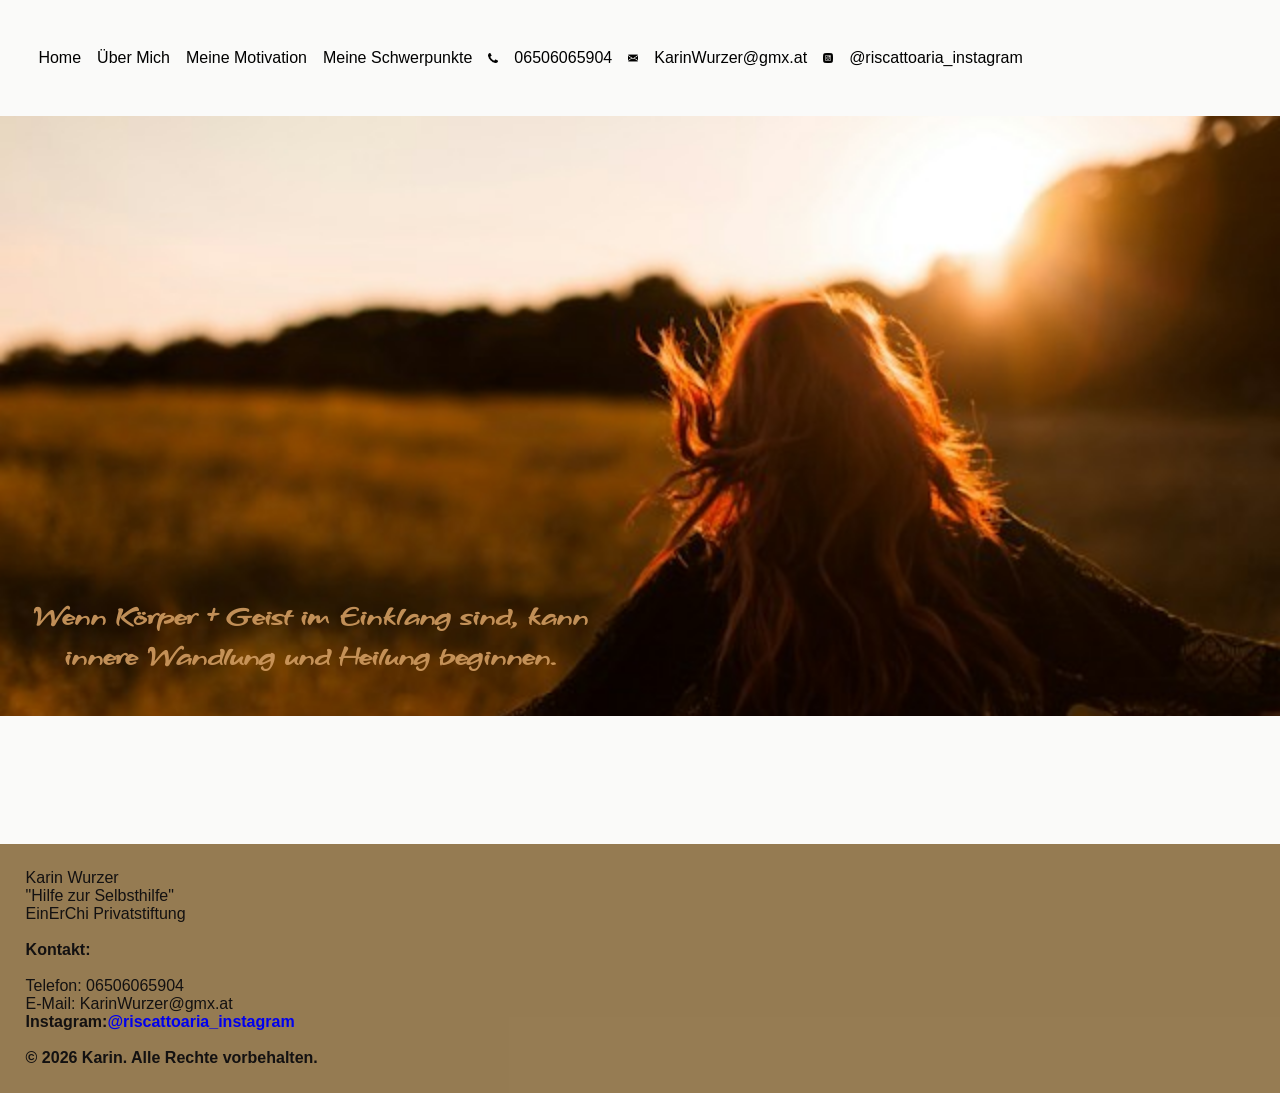
<file: index.html>
<!DOCTYPE html>
<html lang="de">

<head>
    <meta charset="UTF-8">
    <meta name="viewport" content="width=device-width, initial-scale=1.0">
    <!--    Einbinden von Google Font Schriftarten hier:-->
    <link href="https://fonts.googleapis.com/css2?family=Grechen+Fuemen&display=swap" rel="stylesheet">
    <!--    Stylesheet mit HTML verbinden-->
    <link rel="stylesheet" href="style.css">
    <title>Wurzer Karin</title>
</head>

<body>

    <!--DerBegrüßungs-Bildschirm, der nach 2 sek. verschwindet-->
    <!-- <div id="intro-screen">

    </div> -->
    <header class="main-content">
        <nav class="main-navbar">
            <ul>
                <li><a href="index.html">Home</a></li>
                <li><a href="Ueber mich.html">Über Mich</a></li>
                <li><a href="Meine Motivation.html">Meine Motivation</a></li>
                <li><a href="Meine Möglichkeiten.html">Meine Schwerpunkte</a></li>
                <!-- <li><a href="/seiten/kontakt.html">Kontakt</a></li> -->
                <!-- <li><a href="/seiten/contact.html">Contact Test</a></li> -->
                <img src="/bilder/phone.png"><a href="tel:+436506065904">06506065904</a>
                <img src="bilder/email.png"><a href="mailto:karinwurzer@gmx.at">KarinWurzer@gmx.at</a>
                <img src="bilder/instagram.png"><a href="https://www.instagram.com/riscattoaria"
                    target="_blank">@riscattoaria_instagram</a>
            </ul>
        </nav>
        <div class="banner">
            <h1 id="intro-screen">
                Wenn Körper + Geist im Einklang sind, kann innere Wandlung und Heilung beginnen.
            </h1>
        </div>
    </header>
    <main class="main-content">
        <!--    Abschnitte deiner Startseite-->

        <section id="erfahrungs-berichte">

        </section>
    </main>
    <!--Impressum Bereich -->
    <footer>
        <!-- <p>Copyright @Lorem Ipsum <span id="current-year"></span></p> -->
        <!-- <nav class="footer-navbar"> -->
        <!-- <ul> -->
        <!-- <li><a href="seiten/impressum.html">Impressum</a></li> -->
        <!-- <li><a href="#">Datenschutz</a></li> -->
        <!-- </ul> -->
        <!-- </nav> -->


        <!-- <h2>Impressum</h2> -->

        <div class="impressum-content">

            <p>Karin Wurzer</p>
            <p>"Hilfe zur Selbsthilfe"</p>

            <p>EinErChi Privatstiftung</p>
            <br>

            <p><strong>Kontakt:</strong></p>
            <br>
            <p>Telefon: 06506065904</p>
            <p>E-Mail: KarinWurzer@gmx.at</p>

            <p><strong>
                    <Social Media:</strong>
            </p>
            <p>Instagram:<a href="https://www.instagram.com/riscattoaria" target="_blank">@riscattoaria_instagram</a>
            </p>
            <br>
            <p class="Copyright">&copy; 2026 Karin. Alle Rechte vorbehalten.</p>
    </footer id="impressum" class="impressum-section">

    <script src="index.js">

    </script>
</body>

</html>
</file>
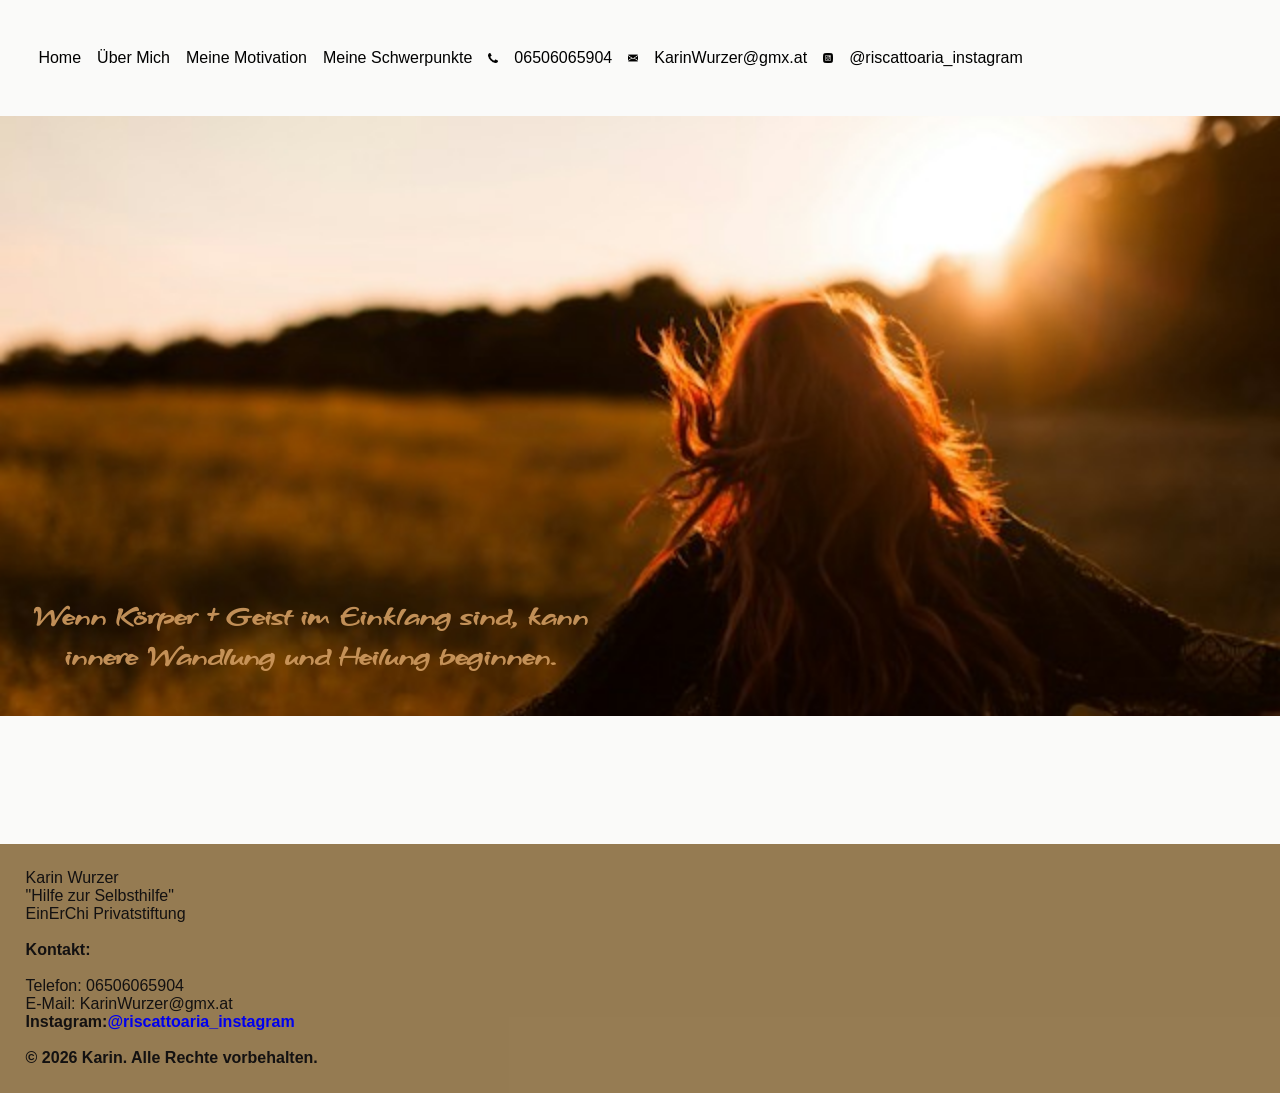
<file: Home.html>
<!DOCTYPE html>
<html lang="de">

<head>
    <meta charset="UTF-8">
    <meta name="viewport" content="width=device-width, initial-scale=1.0">
    <!--    Einbinden von Google Font Schriftarten hier:-->
    <link href="https://fonts.googleapis.com/css2?family=Grechen+Fuemen&display=swap" rel="stylesheet">
    <!--    Stylesheet mit HTML verbinden-->
    <link rel="stylesheet" href="style.css">
    <title>Wurzer Karin</title>
</head>

<body>

    <!--DerBegrüßungs-Bildschirm, der nach 2 sek. verschwindet-->
    <!-- <div id="intro-screen">

    </div> -->
    <header class="main-content">
        <nav class="main-navbar">
            <ul>
                <li><a href="Home.html">Home</a></li>
                <li><a href="Ueber mich.html">Über Mich</a></li>
                <li><a href="Meine Motivation.html">Meine Motivation</a></li>
                <li><a href="Meine Möglichkeiten.html">Meine Schwerpunkte</a></li>
                <!-- <li><a href="/seiten/kontakt.html">Kontakt</a></li> -->
                <!-- <li><a href="/seiten/contact.html">Contact Test</a></li> -->
                <img src="/bilder/phone.png"><a href="tel:+436506065904">06506065904</a>
                <img src="bilder/email.png"><a href="mailto:karinwurzer@gmx.at">KarinWurzer@gmx.at</a>
                <img src="bilder/instagram.png"><a href="https://www.instagram.com/riscattoaria"
                    target="_blank">@riscattoaria_instagram</a>
            </ul>
        </nav>
        <div class="banner">
            <h1 id="intro-screen">
                Wenn Körper + Geist im Einklang sind, kann innere Wandlung und Heilung beginnen.
            </h1>
        </div>
    </header>
    <main class="main-content">
        <!--    Abschnitte deiner Startseite-->

        <section id="erfahrungs-berichte">

        </section>
    </main>
    <!--Impressum Bereich -->
    <footer>
        <!-- <p>Copyright @Lorem Ipsum <span id="current-year"></span></p> -->
        <!-- <nav class="footer-navbar"> -->
        <!-- <ul> -->
        <!-- <li><a href="seiten/impressum.html">Impressum</a></li> -->
        <!-- <li><a href="#">Datenschutz</a></li> -->
        <!-- </ul> -->
        <!-- </nav> -->


        <!-- <h2>Impressum</h2> -->

        <div class="impressum-content">

            <p>Karin Wurzer</p>
            <p>"Hilfe zur Selbsthilfe"</p>

            <p>EinErChi Privatstiftung</p>
            <br>

            <p><strong>Kontakt:</strong></p>
            <br>
            <p>Telefon: 06506065904</p>
            <p>E-Mail: KarinWurzer@gmx.at</p>

            <p><strong>
                    <Social Media:</strong>
            </p>
            <p>Instagram:<a href="https://www.instagram.com/riscattoaria" target="_blank">@riscattoaria_instagram</a>
            </p>
            <br>
            <p class="Copyright">&copy; 2026 Karin. Alle Rechte vorbehalten.</p>
    </footer id="impressum" class="impressum-section">

    <script src="index.js">

    </script>
</body>

</html>
</file>
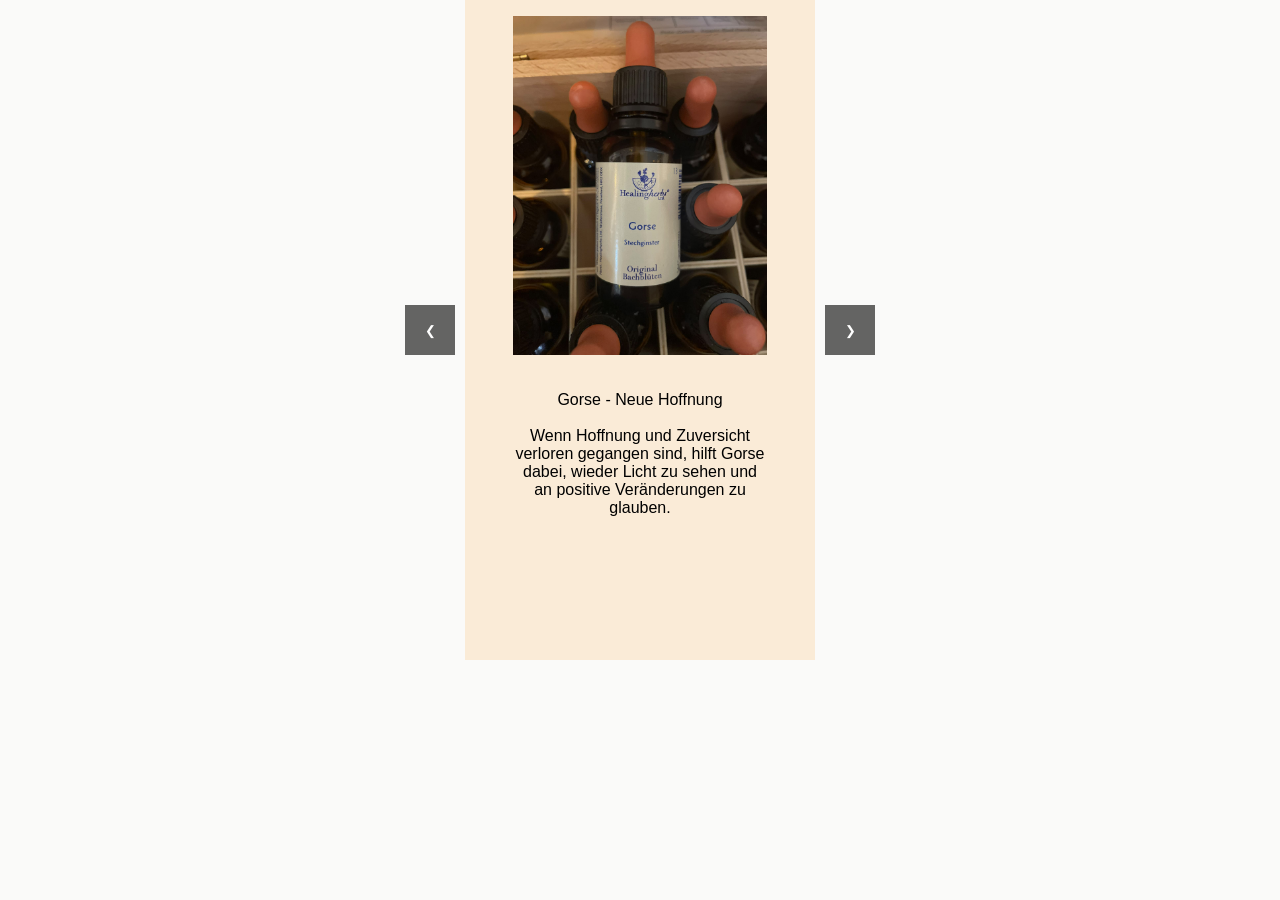
<file: karusell.html>
<!DOCTYPE html>
<html lang="en">

<head>
    <meta charset="UTF-8">
    <meta name="viewport" content="width=device-width, initial-scale=1.0">
    <link rel="stylesheet" href="style.css">
    <style>
        .carousel-container {
            position: relative;
            width: 100%;
            max-width: 350px;
            margin: auto;
            display: flex;
            align-items: center;
        }

        .carousel {
            width: 100%;
            overflow: hidden;
        }

        .img_container {
            display: none;
            width: 100%;
            text-align: center;
            background-color: antiquewhite;
            padding: 1rem 3rem;
        }

        .img_container.active {
            display: block;
        }

        .img_container img {
            width: 100%;
            height: auto;
            object-fit: cover;
        }

        .carousel-btn {
            position: absolute;
            width: 50px;
            height: 50px;
            top: 50%;
            transform: translateY(-50%);
            background-color: rgba(0, 0, 0, 0.6);
            color: white;
            border: none;
            padding: 12px;
            cursor: pointer;
            /* border-radius: 50%; */
            z-index: 2;
        }

        .carousel-btn:hover {
            background-color: rgba(0, 0, 0, 0.9);
        }

        .carousel-btn.prev {
            left: -60px;
        }

        .carousel-btn.next {
            right: -60px;
        }
    </style>
    <title>Karousell</title>
</head>

<body>
    <div class="carousel-container">
        <button class="carousel-btn prev" onclick="moveSlide(-1)">
            &#10094;
        </button>
        <div class="carousel">
            <div class="img_container carousel-item">
                <img src="bilder/Gorse.jpeg" alt="Gorse">
                <p>Gorse - Neue Hoffnung</p>
                <br>
                <p>Wenn Hoffnung und Zuversicht verloren gegangen sind, hilft Gorse dabei, wieder Licht zu sehen und an
                    positive Veränderungen zu glauben.</p>
            </div>

            <div class="img_container carousel-item">
                <img src="bilder/Larch.jpeg" alt="Larch">
                <p>Larch - Selbstvertrauen</p>
                <br>
                <p>Wenn Selbstzweifel dich zurückhalten, unterstützt Larch dich dabei, an deine Fähigkeiten zu glauben
                    und dir mehr zuzutrauen.</p>
            </div>

            <div class="img_container carousel-item">
                <img src="bilder/Wild Rose.jpeg" alt="Wild Rose">
                <p>Wild Rose - Lebensfreude</p>
                <br>
                <p>Wenn Gleichgültigkeit und Resignation den Alltag bestimmen, lädt Wild Rose dazu ein, neue
                    Lebensfreude und Begeisterung zu entdecken.</p>
            </div>

            <div class="img_container carousel-item">
                <img src="bilder/Bethlehem.jpeg" alt="Star of Bethlehem - Trost und Geborgenheit">
                <p>Star of Bethlehem - Trost und Geborgenheit</p>
                <br>
                <p>In Zeiten von Schock, Kummer oder seelischer Erschütterung steht Star of Bethlehem für Trost, inneren
                    Frieden und liebevolle Unterstützung.</p>
                <br>
                <p>Bachblüten werden traditionell als sanfte emotionale Begleitung eingesetzt.</p>
            </div>
        </div>
        <button class="carousel-btn next" onclick="moveSlide(1)">
            &#10095;
        </button>
    </div>
    <script>
        let currentSlide = 0;
        const slides = document.querySelectorAll(".img_container");

        function showSlide(index) {
            slides.forEach(slide => {
                slide.classList.remove("active");
            });

            if (index >= slides.length) {
                currentSlide = 0;
            } else if (index < 0) {
                currentSlide = slides.length - 1;
            } else {
                currentSlide = index;
            }

            slides[currentSlide].classList.add("active");
        }

        function moveSlide(direction) {
            showSlide(currentSlide + direction);
        }

        // Erste Box anzeigen
        showSlide(currentSlide);
    </script>
</body>

</html>
</file>
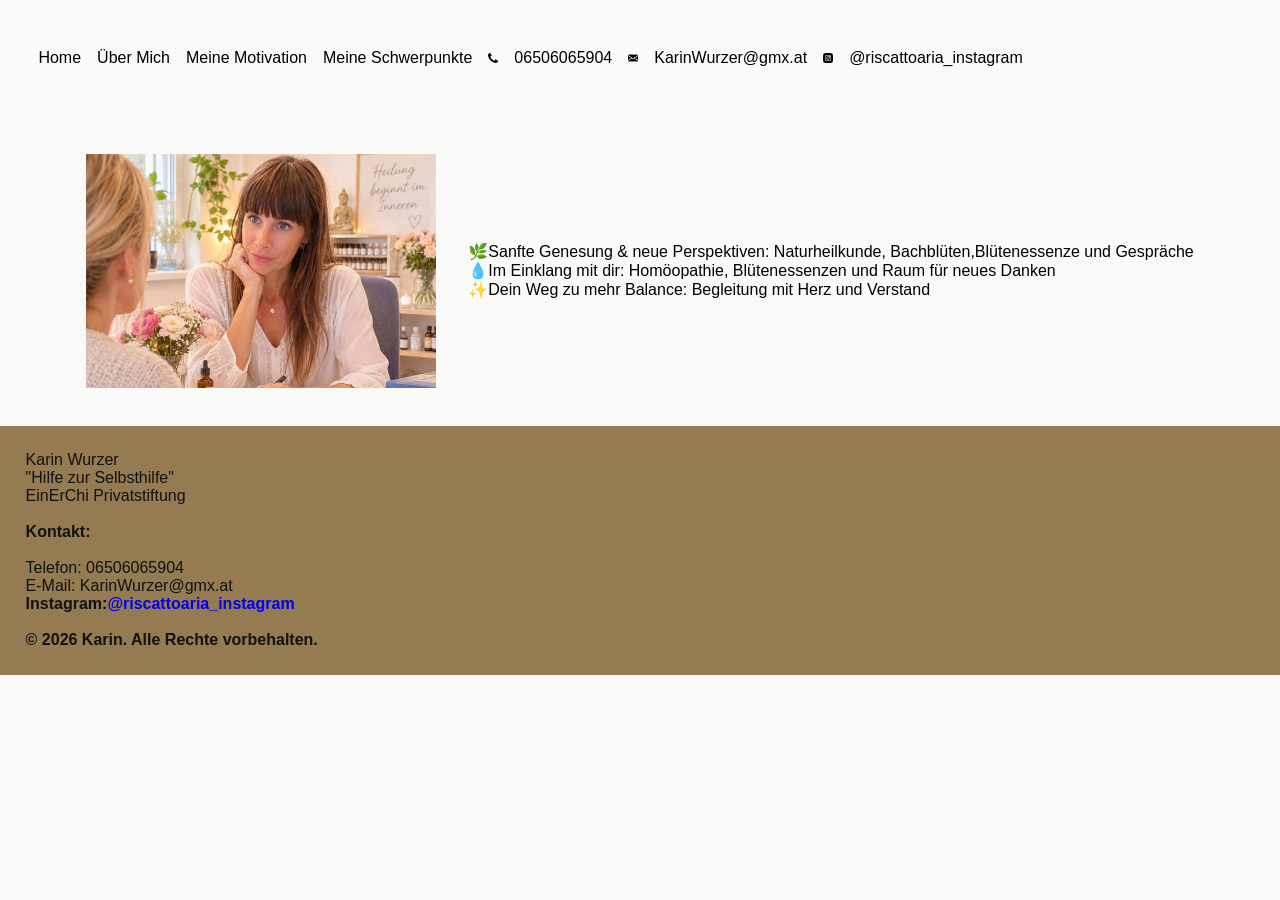
<file: Meine Motivation.html>
<!DOCTYPE html>
<html lang="de">

<head>
    <meta charset="UTF-8">
    <meta name="viewport" content="width=device-width, initial-scale=1.0">
    <!--    Einbinden von Google Font Schriftarten hier:-->
    <link href="https://fonts.googleapis.com/css2?family=Grechen+Fuemen&display=swap" rel="stylesheet">
    <!--    Stylesheet mit HTML verbinden-->
    <link rel="stylesheet" href="style.css">
    <title>Wurzer Karin</title>
</head>

<body>

    <!--DerBegrüßungs-Bildschirm, der nach 2 sek. verschwindet-->
    <!-- <div id="intro-screen">

    </div> -->
    <header class="main-content">
        <nav class="main-navbar">
            <ul>
                <li><a href="index.html">Home</a></li>
                <li><a href="Ueber mich.html">Über Mich</a></li>
                <li><a href="Meine Motivation.html">Meine Motivation</a></li>
                <li><a href="Meine Möglichkeiten.html">Meine Schwerpunkte</a></li>
                <!-- <li><a href="/seiten/kontakt.html">Kontakt</a></li> -->
                <!-- <li><a href="/seiten/contact.html">Contact Test</a></li> -->
                <img src="/bilder/phone.png"><a href="tel:+436506065904">06506065904</a>
                <img src="bilder/email.png"><a href="mailto:karinwurzer@gmx.at">KarinWurzer@gmx.at</a>
                <img src="bilder/instagram.png"><a href="https://www.instagram.com/riscattoaria"
                    target="_blank">@riscattoaria_instagram</a>
            </ul>
        </nav>
       
        </section>
        <section id="meine-Motivation" class="switch-bg-color">
            <img class="bild-beratung" src="bilder/beratung.jpeg">
            <ul>
                <li>🌿Sanfte Genesung & neue Perspektiven: Naturheilkunde, Bachblüten,Blütenessenze und Gespräche</li>
                <li>💧Im Einklang mit dir: Homöopathie, Blütenessenzen und Raum für neues Danken</li>
                <li>✨Dein Weg zu mehr Balance: Begleitung mit Herz und Verstand</li>
            </ul>
       

        </section>
    </main>
    <!--Impressum Bereich -->
    <footer>
        <!-- <p>Copyright @Lorem Ipsum <span id="current-year"></span></p> -->
        <!-- <nav class="footer-navbar"> -->
        <!-- <ul> -->
        <!-- <li><a href="seiten/impressum.html">Impressum</a></li> -->
        <!-- <li><a href="#">Datenschutz</a></li> -->
        <!-- </ul> -->
        <!-- </nav> -->


        <!-- <h2>Impressum</h2> -->

        <div class="impressum-content">

            <p>Karin Wurzer</p>
            <p>"Hilfe zur Selbsthilfe"</p>

            <p>EinErChi Privatstiftung</p>
            <br>

            <p><strong>Kontakt:</strong></p>
            <br>
            <p>Telefon: 06506065904</p>
            <p>E-Mail: KarinWurzer@gmx.at</p>

            <p><strong>
                    <Social Media:</strong>
            </p>
            <p>Instagram:<a href="https://www.instagram.com/riscattoaria" target="_blank">@riscattoaria_instagram</a>
            </p>
            <br>
            <p class="Copyright">&copy; 2026 Karin. Alle Rechte vorbehalten.</p>
    </footer id="impressum" class="impressum-section">

    <script src="index.js">

</script>
</body>

</html>
</file>
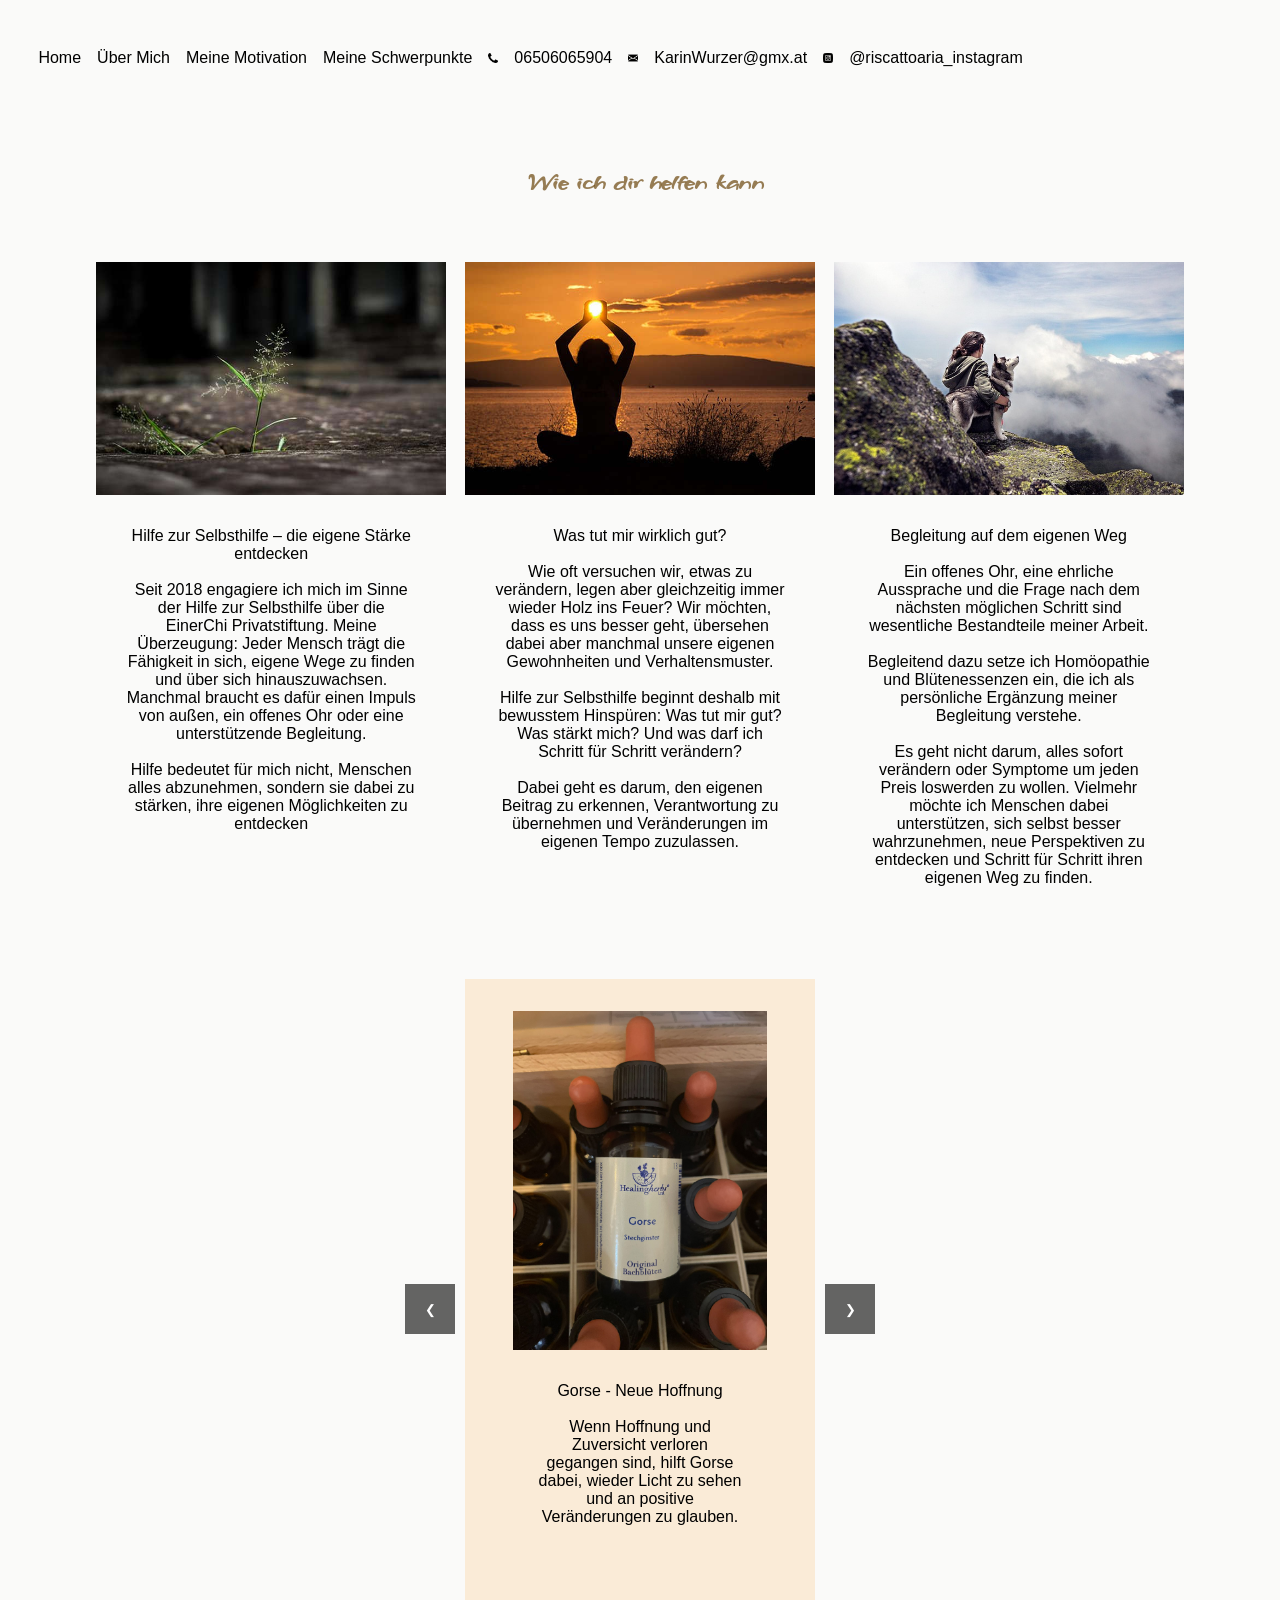
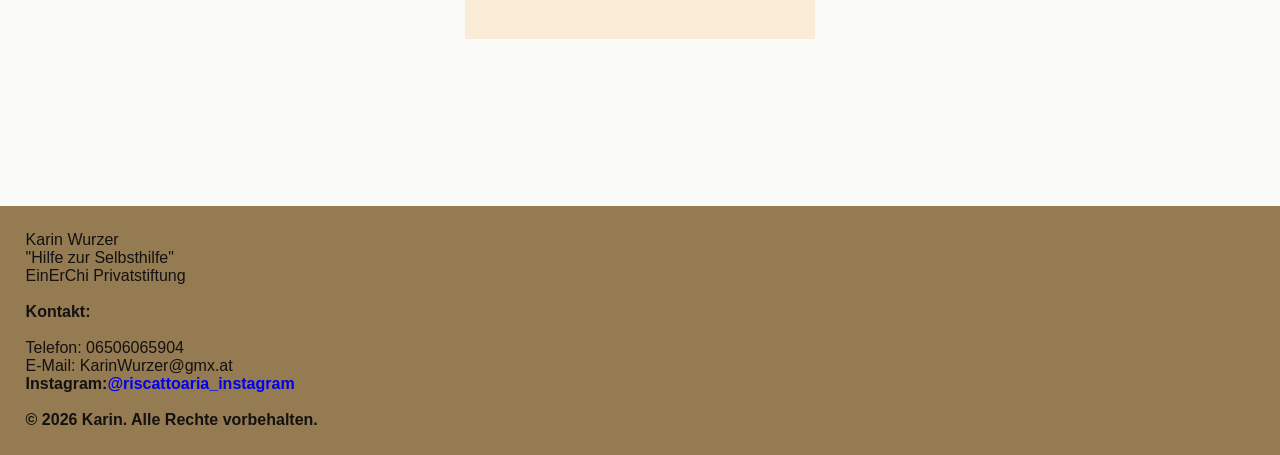
<file: Meine Möglichkeiten.html>
<!DOCTYPE html>
<html lang="de">

<head>
    <meta charset="UTF-8">
    <meta name="viewport" content="width=device-width, initial-scale=1.0">
    <!--    Einbinden von Google Font Schriftarten hier:-->
    <link href="https://fonts.googleapis.com/css2?family=Grechen+Fuemen&display=swap" rel="stylesheet">
    <!--    Stylesheet mit HTML verbinden-->
    <link rel="stylesheet" href="style.css">
    <title>Wurzer Karin</title>
</head>

<body>

    <!--DerBegrüßungs-Bildschirm, der nach 2 sek. verschwindet-->
    <!-- <div id="intro-screen">

    </div> -->
    <header class="main-content">
        <nav class="main-navbar">
            <ul>
                <li><a href="index.html">Home</a></li>
                <li><a href="Ueber mich.html">Über Mich</a></li>
                <li><a href="Meine Motivation.html">Meine Motivation</a></li>
                <li><a href="Meine Möglichkeiten.html">Meine Schwerpunkte</a></li>
                <!-- <li><a href="/seiten/kontakt.html">Kontakt</a></li> -->
                <!-- <li><a href="/seiten/contact.html">Contact Test</a></li> -->
                <img src="/bilder/phone.png"><a href="tel:+436506065904">06506065904</a>
                <img src="bilder/email.png"><a href="mailto:karinwurzer@gmx.at">KarinWurzer@gmx.at</a>
                <img src="bilder/instagram.png"><a href="https://www.instagram.com/riscattoaria"
                    target="_blank">@riscattoaria_instagram</a>
            </ul>
        </nav>
        </section>
        <section id="angebot">
            <h1>Wie ich dir helfen kann</h1>
            <div class="flex">
                <div class="img_container">
                    <img src="bilder\Stärke.jpg" alt=" Eigene Stärke entdecken">
                    <p>Hilfe zur Selbsthilfe – die eigene Stärke entdecken</p>
                    <br>
                    <p>Seit 2018 engagiere ich mich im Sinne der Hilfe zur Selbsthilfe über die EinerChi Privatstiftung.
                        Meine Überzeugung: Jeder Mensch trägt die Fähigkeit in sich, eigene Wege zu finden und über sich
                        hinauszuwachsen. Manchmal braucht es dafür einen Impuls von außen, ein offenes Ohr oder eine
                        unterstützende Begleitung.</p>
                    <br>
                    <p>Hilfe bedeutet für mich nicht, Menschen alles abzunehmen, sondern sie dabei zu stärken, ihre
                        eigenen Möglichkeiten zu entdecken </p>
                    <br>
                </div>
                <div class="img_container">
                    <img src="bilder\Frieden.jpg" alt="Bewusst wahrnehmen und verändern">
                    <p>Was tut mir wirklich gut?</p>
                    <br>
                    <p>Wie oft versuchen wir, etwas zu verändern, legen aber gleichzeitig immer wieder Holz ins Feuer?
                        Wir möchten, dass es uns besser geht, übersehen dabei aber manchmal unsere eigenen Gewohnheiten
                        und Verhaltensmuster.</p>
                    <br>
                    <p> Hilfe zur Selbsthilfe beginnt deshalb mit bewusstem Hinspüren: Was tut mir gut? Was stärkt mich?
                        Und was darf ich Schritt für Schritt verändern?</p>
                    <br>
                    <p>Dabei geht es darum, den eigenen Beitrag zu erkennen, Verantwortung zu übernehmen und
                        Veränderungen im eigenen Tempo zuzulassen.</p>
                    <br>
                </div>
                <div class="img_container">
                    <img src="bilder\begleitung.jpg" alt="Individeull begleiten">

                    <p>Begleitung auf dem eigenen Weg</p>
                    <br>
                    <p>Ein offenes Ohr, eine ehrliche Aussprache und die Frage nach dem nächsten möglichen Schritt
                        sind
                        wesentliche Bestandteile meiner Arbeit.</p>
                    <br>
                    <p>Begleitend dazu setze ich Homöopathie und Blütenessenzen ein, die ich als persönliche
                        Ergänzung
                        meiner Begleitung verstehe.</p>
                    <br>
                    <p>

                        Es geht nicht darum, alles sofort verändern oder Symptome um jeden Preis loswerden zu
                        wollen.
                        Vielmehr möchte ich Menschen dabei unterstützen, sich selbst besser wahrzunehmen, neue
                        Perspektiven
                        zu entdecken und Schritt für Schritt ihren eigenen Weg zu finden.</p>
                </div>
            </div>
            <div class="carousel-container">
                <button class="carousel-btn prev" onclick="moveSlide(-1)">
                    &#10094;
                </button>
                <div class="carousel">
                    <div class="img_container carousel-item">
                        <img src="bilder/Gorse.jpeg" alt="Gorse">
                        <p>Gorse - Neue Hoffnung</p>
                        <br>
                        <p>Wenn Hoffnung und Zuversicht verloren gegangen sind, hilft Gorse dabei, wieder Licht zu sehen
                            und an
                            positive Veränderungen zu glauben.</p>
                    </div>

                    <div class="img_container carousel-item">
                        <img src="bilder/Larch.jpeg" alt="Larch">
                        <p>Larch - Selbstvertrauen</p>
                        <br>
                        <p>Wenn Selbstzweifel dich zurückhalten, unterstützt Larch dich dabei, an deine Fähigkeiten zu
                            glauben
                            und dir mehr zuzutrauen.</p>
                    </div>

                    <div class="img_container carousel-item">
                        <img src="bilder/Wild Rose.jpeg" alt="Wild Rose">
                        <p>Wild Rose - Lebensfreude</p>
                        <br>
                        <p>Wenn Gleichgültigkeit und Resignation den Alltag bestimmen, lädt Wild Rose dazu ein, neue
                            Lebensfreude und Begeisterung zu entdecken.</p>
                    </div>

                    <div class="img_container carousel-item">
                        <img src="bilder/Bethlehem.jpeg" alt="Star of Bethlehem - Trost und Geborgenheit">
                        <p>Star of Bethlehem - Trost und Geborgenheit</p>
                        <br>
                        <p>In Zeiten von Schock, Kummer oder seelischer Erschütterung steht Star of Bethlehem für Trost,
                            inneren
                            Frieden und liebevolle Unterstützung.</p>
                        <br>
                        <p>Bachblüten werden traditionell als sanfte emotionale Begleitung eingesetzt.</p>
                    </div>
                </div>
                <button class="carousel-btn next" onclick="moveSlide(1)">
                    &#10095;
                </button>
            </div>
        </section>
        <section id="erfahrungs-berichte">

        </section>
        </main>
        <!--Impressum Bereich -->
        <footer>
            <!-- <p>Copyright @Lorem Ipsum <span id="current-year"></span></p> -->
            <!-- <nav class="footer-navbar"> -->
            <!-- <ul> -->
            <!-- <li><a href="seiten/impressum.html">Impressum</a></li> -->
            <!-- <li><a href="#">Datenschutz</a></li> -->
            <!-- </ul> -->
            <!-- </nav> -->


            <!-- <h2>Impressum</h2> -->

            <div class="impressum-content">

                <p>Karin Wurzer</p>
                <p>"Hilfe zur Selbsthilfe"</p>

                <p>EinErChi Privatstiftung</p>
                <br>

                <p><strong>Kontakt:</strong></p>
                <br>
                <p>Telefon: 06506065904</p>
                <p>E-Mail: KarinWurzer@gmx.at</p>

                <p><strong>
                        <Social Media:</strong>
                </p>
                <p>Instagram:<a href="https://www.instagram.com/riscattoaria"
                        target="_blank">@riscattoaria_instagram</a>
                </p>
                <br>
                <p class="Copyright">&copy; 2026 Karin. Alle Rechte vorbehalten.</p>
        </footer id="impressum" class="impressum-section">

        <script src="index.js">

        </script>
</body>

</html>
</file>
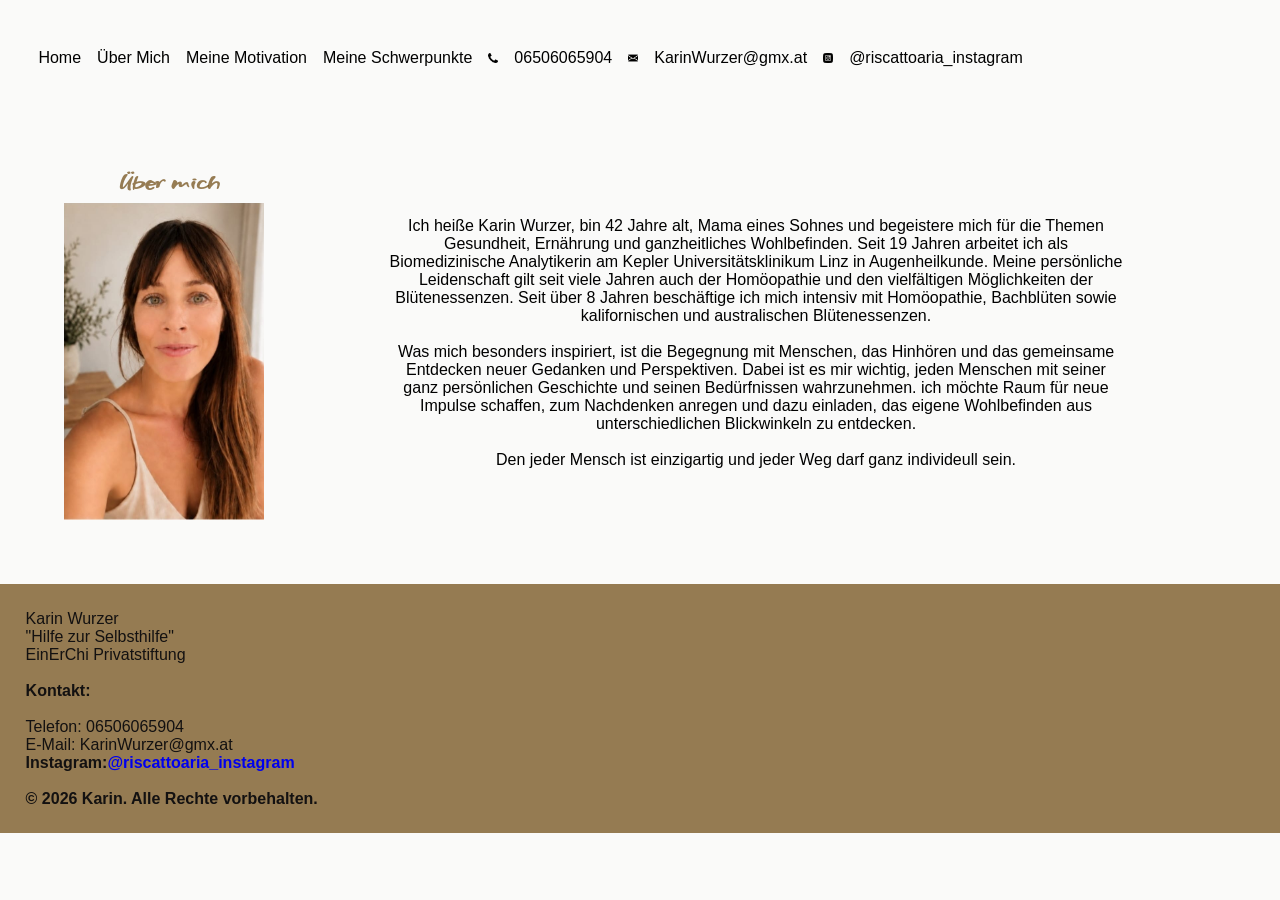
<file: Ueber mich.html>
<!DOCTYPE html>
<html lang="de">

<head>
    <meta charset="UTF-8">
    <meta name="viewport" content="width=device-width, initial-scale=1.0">
    <!--    Einbinden von Google Font Schriftarten hier:-->
    <link href="https://fonts.googleapis.com/css2?family=Grechen+Fuemen&display=swap" rel="stylesheet">
    <!--    Stylesheet mit HTML verbinden-->
    <link rel="stylesheet" href="style.css">
    <title>Wurzer Karin</title>
</head>

<body>

    <!--DerBegrüßungs-Bildschirm, der nach 2 sek. verschwindet-->
    <!-- <div id="intro-screen">

    </div> -->
    <header class="main-content">
        <nav class="main-navbar">
            <ul>
                <li><a href="index.html">Home</a></li>
                <li><a href="Ueber mich.html">Über Mich</a></li>
                <li><a href="Meine Motivation.html">Meine Motivation</a></li>
                <li><a href="Meine Möglichkeiten.html">Meine Schwerpunkte</a></li>
                <!-- <li><a href="/seiten/kontakt.html">Kontakt</a></li> -->
                <!-- <li><a href="/seiten/contact.html">Contact Test</a></li> -->
                <img src="/bilder/phone.png"><a href="tel:+436506065904">06506065904</a>
                <img src="bilder/email.png"><a href="mailto:karinwurzer@gmx.at">KarinWurzer@gmx.at</a>
                <img src="bilder/instagram.png"><a href="https://www.instagram.com/riscattoaria"
                    target="_blank">@riscattoaria_instagram</a>
            </ul>
        </nav>
        <!--    Abschnitte deiner Startseite-->
        <section id="ueber-mich">
            <div>
                <h2>Über mich</h2>
                <img src="bilder/Bild Karin.jpeg">
            </div>
            <div>
                <p> Ich heiße Karin Wurzer, bin 42 Jahre alt, Mama eines Sohnes und begeistere mich für die Themen
                    Gesundheit,
                    Ernährung und ganzheitliches Wohlbefinden. Seit 19 Jahren arbeitet ich als Biomedizinische
                    Analytikerin am Kepler Universitätsklinikum Linz in Augenheilkunde. Meine persönliche Leidenschaft
                    gilt seit viele Jahren auch der Homöopathie und den vielfältigen Möglichkeiten der Blütenessenzen.
                    Seit über 8 Jahren beschäftige ich mich intensiv mit Homöopathie, Bachblüten sowie kalifornischen
                    und australischen Blütenessenzen.
                </p>
                <br>
                <p> Was mich besonders inspiriert, ist die Begegnung mit Menschen, das Hinhören und das gemeinsame
                    Entdecken neuer Gedanken und Perspektiven. Dabei ist es mir wichtig, jeden Menschen mit seiner ganz
                    persönlichen Geschichte und seinen Bedürfnissen wahrzunehmen.
                    ich möchte Raum für neue Impulse schaffen, zum Nachdenken anregen und dazu einladen, das eigene
                    Wohlbefinden aus unterschiedlichen Blickwinkeln zu entdecken.
                </p>
                <br>
                <p> Den jeder Mensch ist einzigartig und jeder Weg darf ganz individeull sein. </p>
            </div>
        </section>

        </section>
        </main>
        <!--Impressum Bereich -->
        <footer>
            <!-- <p>Copyright @Lorem Ipsum <span id="current-year"></span></p> -->
            <!-- <nav class="footer-navbar"> -->
            <!-- <ul> -->
            <!-- <li><a href="seiten/impressum.html">Impressum</a></li> -->
            <!-- <li><a href="#">Datenschutz</a></li> -->
            <!-- </ul> -->
            <!-- </nav> -->


            <!-- <h2>Impressum</h2> -->

            <div class="impressum-content">

                <p>Karin Wurzer</p>
                <p>"Hilfe zur Selbsthilfe"</p>

                <p>EinErChi Privatstiftung</p>
                <br>

                <p><strong>Kontakt:</strong></p>
                <br>
                <p>Telefon: 06506065904</p>
                <p>E-Mail: KarinWurzer@gmx.at</p>

                <p><strong>
                        <Social Media:</strong>
                </p>
                <p>Instagram:<a href="https://www.instagram.com/riscattoaria"
                        target="_blank">@riscattoaria_instagram</a>
                </p>
                <br>
                <p class="Copyright">&copy; 2026 Karin. Alle Rechte vorbehalten.</p>
        </footer id="impressum" class="impressum-section">

        <script src="index.js">

        </script>
</body>

</html>
</file>
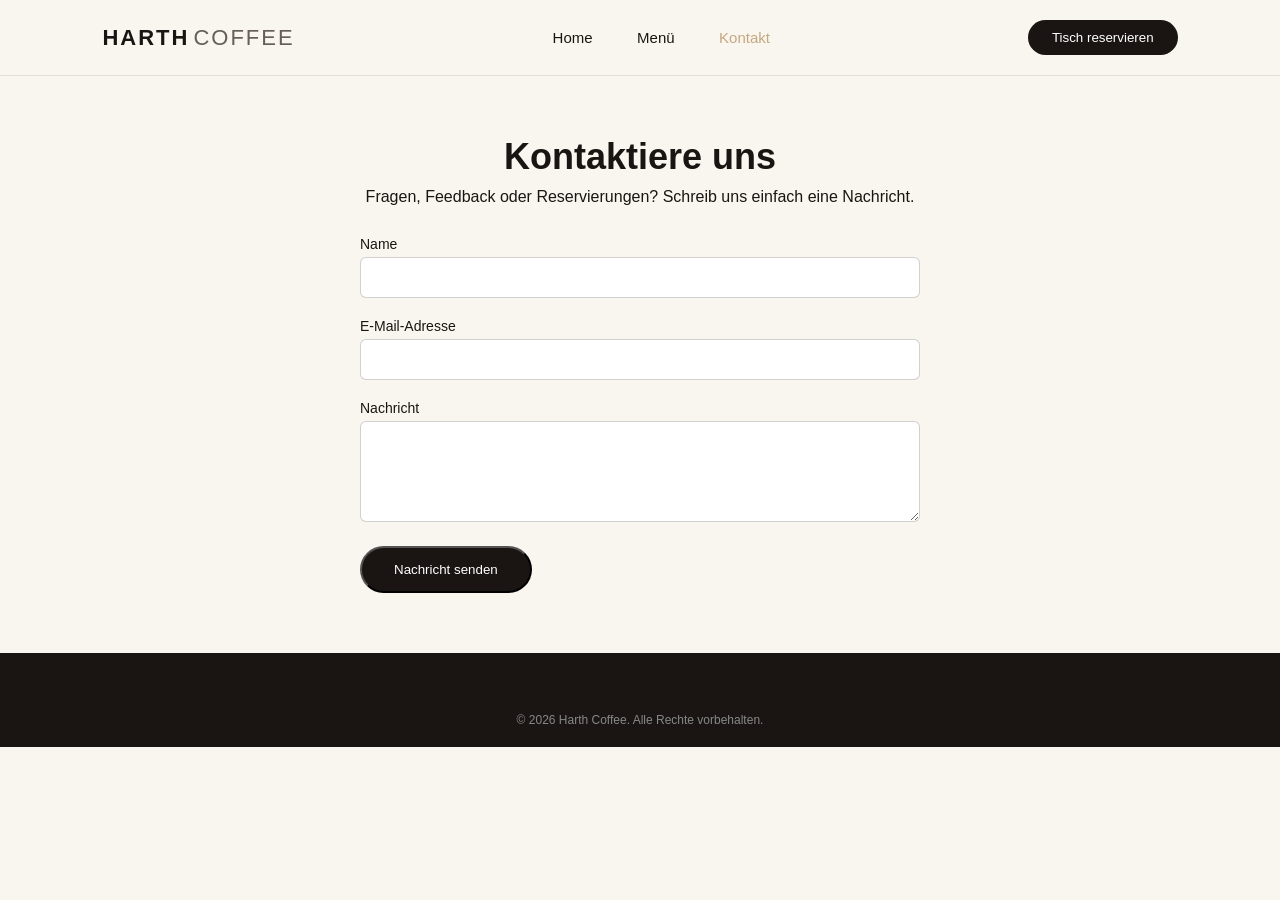
<file: seiten/contact.html>
<!DOCTYPE html>
<html lang="de">
<head>
    <meta charset="UTF-8">
    <meta name="viewport" content="width=device-width, initial-scale=1.0">
    <title>Harth Coffee | Kontakt</title>
    <link rel="stylesheet" href="../contact_style.css">
</head>
<body>
    <header class="navbar">
        <div class="logo">HARTH<span>COFFEE</span></div>
        <nav>
            <a href="index.html">Home</a>
            <a href="menu.html">Menü</a>
            <a href="contact.html" class="active">Kontakt</a>
        </nav>
        <button class="btn-table" onclick="openModal()">Tisch reservieren</button>
    </header>

    <section class="contact-section">
        <h2>Kontaktiere uns</h2>
        <p>Fragen, Feedback oder Reservierungen? Schreib uns einfach eine Nachricht.</p>
        
        <form class="contact-form" id="contactForm">
            <div class="form-group">
                <label>Name</label>
                <input type="text" required>
            </div>
            <div class="form-group">
                <label>E-Mail-Adresse</label>
                <input type="email" required>
            </div>
            <div class="form-group">
                <label>Nachricht</label>
                <textarea rows="5" required></textarea>
            </div>
            <button type="submit" class="btn-dark">Nachricht senden</button>
        </form>
    </section>

    <footer class="footer">
        <div class="footer-bottom"><p>&copy; 2026 Harth Coffee. Alle Rechte vorbehalten.</p></div>
    </footer>
    <script src="../contact_script.js"></script>
</body>
</html>
</file>
<file: style.css>
/* 
   :root ist das oberste Element im Dokument.
   Hier werden sogenannte CSS-Variablen (Custom Properties) definiert,
   die später im Code mit var(--name) wiederverwendet werden können.
*/
:root {
    /* Schriftart für Fließtext */
    --text-schriftart: Arial;

    /* Schriftart für Überschriften */
    --ueberschriften: Grechen Fuemen;

    /* Hauptfarbe für Elemente oder Überschriften */
    --haupt-farbe: #664004ad;

    /* Hintergrundfarbe der Seite */
    --hintergrund-farbe: #fafaf9e6;

    /* Standard-Schriftfarbe */
    --schrift-farbe: #000;

    /* Zweitfarbe (z. B. für Akzente oder Hover-Effekte) */
    --zweit-farbe: #fafaf9e6;

    /* Dritte Farbe für zusätzliche Akzente */
    --dritt-farbe: #80ED99;
}

/* Setzt alle Abstände und Box-Modelleinstellungen auf Standardwerte zurück */
* {
    /* Entfernt Außenabstand */
    margin: 0;

    /* Entfernt Innenabstand */
    padding: 0;

    /* Rechnet Border und Padding in die Gesamtgröße ein */
    box-sizing: border-box;
}

/* Allgemeines Styling für den Seiteninhalt */
body {
    /* Verwendet die definierte Schriftart aus den Variablen */
    font-family: var(--text-schriftart);

    /* Normale Schriftstärke */
    font-weight: normal;

    /* Setzt die Hintergrundfarbe mithilfe der Variable */
    background-color: var(--hintergrund-farbe);
}

/* Gemeinsames Styling für alle Überschriften (h1–h6) */
h1,
h2,
h3,
h4,
h5,
h6 {
    /* Verwendet spezielle Überschriftenschriftart */
    font-family: var(--ueberschriften);

    /* Textfarbe der Überschriften */
    color: var(--haupt-farbe);

    /* Abstand nach unten, damit Überschrift nicht zu dicht am Text klebt */
    margin-bottom: 3%;

    /* Leichter Abstand von der linken Seite */
    margin-left: 10px;
}

/* Haupt-Navigationsleiste am oberen Rand der Seite */
.main-navbar {
    /* Nutzt Flexbox, um Elemente nebeneinander anzuordnen */
    display: flex;
    height: 10vh;
    /* Platzierung: Abstand zwischen linkem und rechtem Bereich (z. B. Logo und Menü) */
    justify-content: space-between;

    /* Außenabstand rundherum */
    margin: 1%;

    /* Innenabstände links und rechts */
    padding-left: 2%;
    padding-right: 2%;
}

ul {
    list-style: none;
}

/* Der Begrüßungs-Bildschirm (Vollbild) */
#intro-screen {
    z-index: 9999;
    /* Liegt ganz oben über allem */
    transition: opacity 1s ease;
    /* Macht das Ausblenden weich */
    font-size: 1.8rem;
    color: rgba(207, 154, 95, 0.914);
    max-width: 600px;
    line-height: 1.4;
    text-align: center;
    align-items: center;
    display: flex;
    justify-content: center;


}

/* Styling für die ungeordnete Liste im Navigationsbereich */
.main-navbar ul {
    /* Elemente nebeneinander anordnen */
    display: flex;

    /* Abstand zwischen den Menüelementen */
    gap: 1rem;

    /* Gleiche Abstände zwischen Elementen */
    justify-content: space-between;

    /* Vertikal zentrieren */
    align-items: center;

    /* Erlaubt Umbruch, wenn nicht genug Platz ist */
    flex-wrap: wrap;
}

.main-navbar img {
    max-width: 10px;
}

/* Allgemeines Styling für Links */
a {
    /* Entfernt die Standard-Unterstreichung */
    text-decoration: none;
}

/* Links in der Hauptnavigation */
.main-navbar a {
    /* Schriftfarbe entsprechend der Variable */
    color: var(--schrift-farbe);
}

/* Hover-Zustand für Navigationslinks */
.main-navbar a:hover {
    /* Fügt eine farbige Unterstreichung beim Darüberfahren hinzu */
    text-decoration: underline var(--zweit-farbe) 2px;
}

/* Logo in der Navigation */
#logo {
    /* Maximale Breite des Logos */
    max-width: 60px;
}

/* Großer Banner-Bereich mit Hintergrundbild */
.banner {
    /* Mindesthöhe des Banners */
    min-height: 600px;

    /* Setzt das Hintergrundbild */
    background-image: url("bilder/Bild2.jpg");

    /* Bild soll den gesamten Bereich ausfüllen */
    background-size: cover;

    /* Bild wird zentriert dargestellt */
    background-position: center;

    /* Verhindert, dass das Bild sich wiederholt */
    background-repeat: no-repeat;

    /* Inhalt wird per Flexbox zentriert */
    display: flex;
    justify-content: flex-start;
    align-items: flex-end;
}

/* Allgemeines Styling für Inhaltsbereiche (Sections) */
section {
    /* Außenabstand um die Section herum */
    margin: 2%;

    /* Innenabstand im Bereich */
    padding: 3%;

    /* Flexbox zur Anordnung der Inhalte */
    display: flex;

    /* Zentriert horizontal und vertikal */
    justify-content: center;
    align-items: center;

    /* Abstand zwischen den Elementen */
    gap: 2rem;

    /* Inhalte umbrechen, wenn kein Platz mehr ist */
    /* flex-wrap: wrap; */
}

/* Absatztexte in Sections */
section p {
    /* Maximale Breite von 50% – damit der Text nicht zu breit ist */
    max-width: 80%;

    /* Text wird zentriert dargestellt */
    text-align: center;
}

#ueber-mich div {
    display: flex;
    flex-direction: column;
    align-items: center;
}

/* Variante einer Section mit anderer Hintergrundfarbe */
.switch-bg-color {
    /* Nutzt die zweite Akzentfarbe als Hintergrund */
    background-color: var(--zweit-farbe);

    /* Entfernt den Außenabstand */
    margin: 0;
}

/* Klasse für eine vertikale (Spalten-)Anordnung mit Flexbox */
.flex-column {
    /* Richtet die Flex-Elemente von oben nach unten aus */
    flex-direction: column;

    /* Zentriert horizontal und vertikal */
    justify-content: center;
    align-items: center;

    /* Kein Abstand zwischen den Elementen */
    gap: 0;
}

/* Allgemeines Styling für Bilder */
img {
    /* Bilder dürfen maximal 300 px breit sein */
    width: 200px;
}

.bild-beratung {
    width: 350px;

}

.flex {
    display: flex;
    justify-content: space-between;
}

.img_container {
    /* border: 1px solid red; */
    width: 33%;
    display: flex;
    flex-direction: column;
    align-items: center;

    img {
        width: 350px;
        height: auto;
        margin-bottom: 2rem;
    }
}

/* Fußzeile der Seite */
footer {
    /* Hintergrundfarbe in Hauptfarbe */
    background-color: var(--haupt-farbe);

    /* Innenabstand */
    padding: 2%;

    /* Flexbox für horizontale Anordnung */
    display: flex;

    /* Platz zwischen Text und Navigation */
    justify-content: space-between;

    /* Vertikale Zentrierung */
    align-items: center;

    /* Textfarbe weiß */
    color: rgb(19, 17, 17);

    /* Mindesthöhe der Fußzeile */
    min-height: 15vh;
}

/* Navigation im Footer */
.footer-navbar ul {
    /* Elemente nebeneinander anzeigen */
    display: flex;

    /* Abstand zwischen den Links */
    gap: 1rem;
}

/* Footer-Links */
.footer-navbar a {
    /* Weiße Schriftfarbe */
    color: rgb(9, 9, 9);
}

/* Hover-Effekt für Footer-Links */
.footer-navbar a:hover {
    /* Unterstreichung mit Akzentfarbe */
    text-decoration: underline var(--zweit-farbe) 3px;
}

#angebot {
    padding-left: 4rem;
    padding-right: 4rem;
    display: flex;
    flex-direction: column;
}

/*Karousell Code*/

.carousel-container {
    position: relative;
    width: 100%;
    max-width: 350px;
    margin: auto;
    display: flex;
    align-items: center;
    margin-top: 60px;
}

.carousel {
    width: 100%;
    overflow: hidden;
}

.carousel-item {
    display: none;
    width: 100%;
    text-align: center;
    background-color: antiquewhite;
    padding: 2rem 3rem;
    min-height: 660px;
}

.carousel-item.active {
    display: flex;
    flex-direction: column;
    align-items: center;
}

.carousel-item img {
    width: 100%;
    height: auto;
    object-fit: cover;
}

.carousel-btn {
    position: absolute;
    width: 50px;
    height: 50px;
    top: 50%;
    transform: translateY(-50%);
    background-color: rgba(0, 0, 0, 0.6);
    color: white;
    border: none;
    padding: 12px;
    cursor: pointer;
    /* border-radius: 50%; */
    z-index: 2;
}

.carousel-btn:hover {
    background-color: rgba(0, 0, 0, 0.9);
}

.carousel-btn.prev {
    left: -60px;
}

.carousel-btn.next {
    right: -60px;
}

/* Media Query: Regeln für kleine Bildschirme (max. 500px) */
@media screen and (max-width: 500px) {

    /* Paragraphen dürfen auf kleinen Bildschirmen fast die ganze Breite nutzen */
    section p {
        max-width: 98%;
    }

    /* Zusätzliche Abstände zwischen den Sections auf kleinen Geräten */
    section {
        margin-top: 2rem;
        margin-bottom: 2rem;
    }

    /* ueber mich wird im Spaltenlayout dargestellt */
    #ueber-mich {
        flex-direction: column;
    }

    .main-navbar {
        justify-content: center;
        min-height: 60px;
    }

    .main-navbar a {
        font-size: 1.4rem;
    }

    /* Anpassung des Bereichs mit anderer Hintergrundfarbe */
    .switch-bg-color {
        /* Etwas mehr Innenabstand für kleinere Geräte */
        padding: 2rem;
    }

    /* Footer-Layout wird auf kleinen Geräten untereinander angezeigt */
    footer {
        /* Elemente untereinander statt nebeneinander */
        flex-direction: column-reverse;

        /* Zentriert alle Inhalte */
        justify-content: center;

        /* Fügt Abstand zwischen den Elementen hinzu */
        gap: 1rem;
    }
}
</file>
<file: contact_style.css>
/* Globale Stile & Farben basierend auf dem Bild */
:root {
    --bg-cream: #F9F6F0;
    --dark-espresso: #1A1512;
    --accent-gold: #C5A880;
    --text-muted: #665E57;
    --white: #FFFFFF;
}

* {
    margin: 0;
    padding: 0;
    box-sizing: border-box;
    font-family: 'Segoe UI', Tahoma, Geneva, Verdana, sans-serif;
}

body {
    background-color: var(--bg-cream);
    color: var(--dark-espresso);
}

/* Navigation */
.navbar {
    display: flex;
    justify-content: space-between;
    align-items: center;
    padding: 20px 8%;
    background-color: transparent;
    border-bottom: 1px solid rgba(26, 21, 18, 0.1);
}

.logo {
    font-weight: bold;
    font-size: 22px;
    letter-spacing: 2px;
}

.logo span {
    font-weight: 300;
    color: var(--text-muted);
    margin-left: 4px;
}

nav a {
    text-decoration: none;
    color: var(--dark-espresso);
    margin: 0 20px;
    font-size: 15px;
    font-weight: 500;
    transition: color 0.3s;
}

nav a.active, nav a:hover {
    color: var(--accent-gold);
}

.btn-table {
    background-color: var(--dark-espresso);
    color: var(--white);
    padding: 10px 24px;
    border: none;
    border-radius: 25px;
    cursor: pointer;
    font-weight: 500;
}

/* Hero Bereich */
.hero {
    min-height: 75vh;
    display: flex;
    align-items: center;
    padding: 40px 8%;
    background-image: linear-gradient(to right, rgba(249,246,240,0.95) 30%, rgba(249,246,240,0.3)), 
                      url('1.jpg'); /* Главный фон кофейни */
    background-size: cover;
    background-position: center;
}

.hero-content {
    max-width: 550px;
}

.tagline {
    font-size: 12px;
    letter-spacing: 2px;
    color: var(--text-muted);
    font-weight: bold;
}

.hero h1 {
    font-size: 56px;
    line-height: 1.1;
    margin: 20px 0;
    font-weight: 600;
}

.hero p {
    color: var(--text-muted);
    font-size: 16px;
    margin-bottom: 30px;
    line-height: 1.6;
}

.hero-btns {
    display: flex;
    gap: 20px;
    margin-bottom: 50px;
}

.btn-dark {
    background-color: var(--dark-espresso);
    color: var(--white);
    padding: 14px 32px;
    text-decoration: none;
    border-radius: 25px;
    font-weight: 500;
}

.btn-play {
    background: transparent;
    border: none;
    cursor: pointer;
    font-weight: 500;
}

.hero-stats {
    display: flex;
    gap: 40px;
    border-top: 1px solid rgba(26, 21, 18, 0.1);
    padding-top: 25px;
}

.stat-item h3 {
    font-size: 24px;
}

.stat-item p {
    font-size: 12px;
    margin: 0;
}

/* Features */
.features {
    display: flex;
    justify-content: space-around;
    padding: 40px 8%;
    background-color: #F3ECE3;
}

.feat-box {
    font-size: 14px;
    font-weight: 500;
}

/* Menü Sektion */
.menu-section {
    padding: 60px 8%;
}

.section-header {
    display: flex;
    justify-content: space-between;
    align-items: flex-end;
    margin-bottom: 50px;
}

.section-header .sub {
    font-size: 12px;
    letter-spacing: 2px;
    color: var(--text-muted);
    font-weight: bold;
}

.section-header h2 {
    font-size: 36px;
    margin-top: 5px;
}

.header-text {
    max-width: 450px;
    color: var(--text-muted);
    font-size: 14px;
    line-height: 1.6;
}

.menu-grid {
    display: grid;
    grid-template-columns: repeat(auto-fit, minmax(220px, 1fr));
    gap: 30px;
}

.menu-card {
    background-color: rgba(255, 255, 255, 0.5);
    border-radius: 12px;
    overflow: hidden;
    transition: transform 0.3s;
}

.menu-card:hover {
    transform: translateY(-5px);
}

.img-placeholder {
    height: 200px;
    background-size: cover;
    background-position: center;
}

.card-body {
    padding: 20px;
}

.card-body .cat {
    font-size: 11px;
    color: var(--accent-gold);
    font-weight: bold;
    letter-spacing: 1px;
}

.card-body h3 {
    margin: 5px 0;
    font-size: 18px;
}

.card-body .desc {
    font-size: 13px;
    color: var(--text-muted);
    margin-bottom: 15px;
}

.card-footer {
    display: flex;
    justify-content: space-between;
    align-items: center;
}

.price {
    font-weight: bold;
}

.btn-add {
    background: var(--dark-espresso);
    color: var(--white);
    border: none;
    width: 30px;
    height: 30px;
    border-radius: 50%;
    cursor: pointer;
    font-size: 18px;
}

/* Kontakt Formular */
.contact-section {
    max-width: 600px;
    margin: 60px auto;
    padding: 0 20px;
    text-align: center;
}

.contact-section h2 { font-size: 36px; margin-bottom: 10px;}

.contact-form {
    text-align: left;
    margin-top: 30px;
}

.form-group {
    margin-bottom: 20px;
}

.form-group label {
    display: block;
    margin-bottom: 5px;
    font-size: 14px;
    font-weight: 500;
}

.form-group input, .form-group textarea {
    width: 100%;
    padding: 12px;
    border: 1px solid rgba(26, 21, 18, 0.2);
    background-color: var(--white);
    border-radius: 6px;
}

/* Footer */
.footer {
    background-color: var(--dark-espresso);
    color: var(--white);
    padding: 40px 8% 20px;
    margin-top: 60px;
}

.footer .logo span { color: #888; }

.footer-top {
    display: flex;
    justify-content: space-between;
    align-items: center;
    border-bottom: 1px solid rgba(255,255,255,0.1);
    padding-bottom: 30px;
}

.newsletter p { margin-bottom: 10px; font-size: 14px; }

.input-group {
    display: flex;
}

.input-group input {
    background: rgba(255,255,255,0.1);
    border: none;
    padding: 10px 15px;
    color: white;
    border-radius: 4px 0 0 4px;
}

.input-group button {
    background: var(--white);
    border: none;
    padding: 0 15px;
    border-radius: 0 4px 4px 0;
    cursor: pointer;
}

.footer-bottom {
    text-align: center;
    padding-top: 20px;
    font-size: 12px;
    color: #888;
}
</file>
